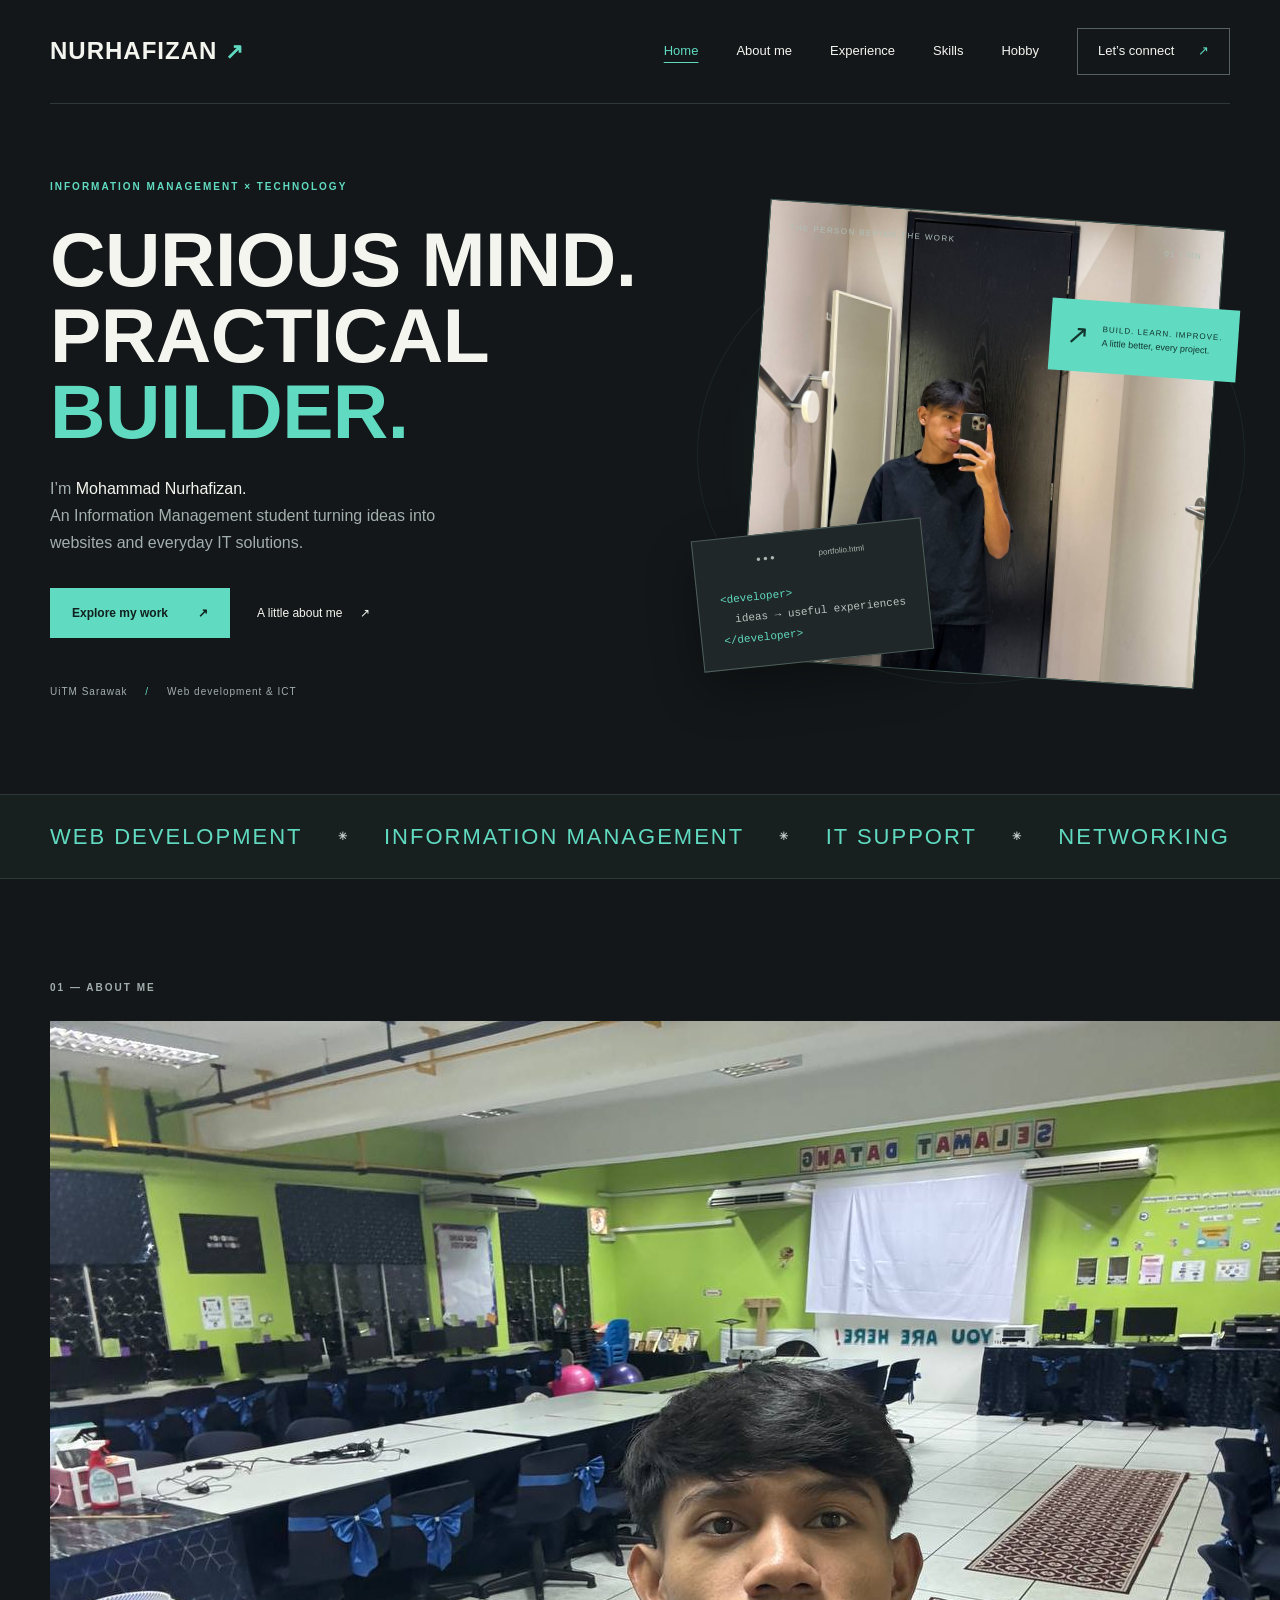
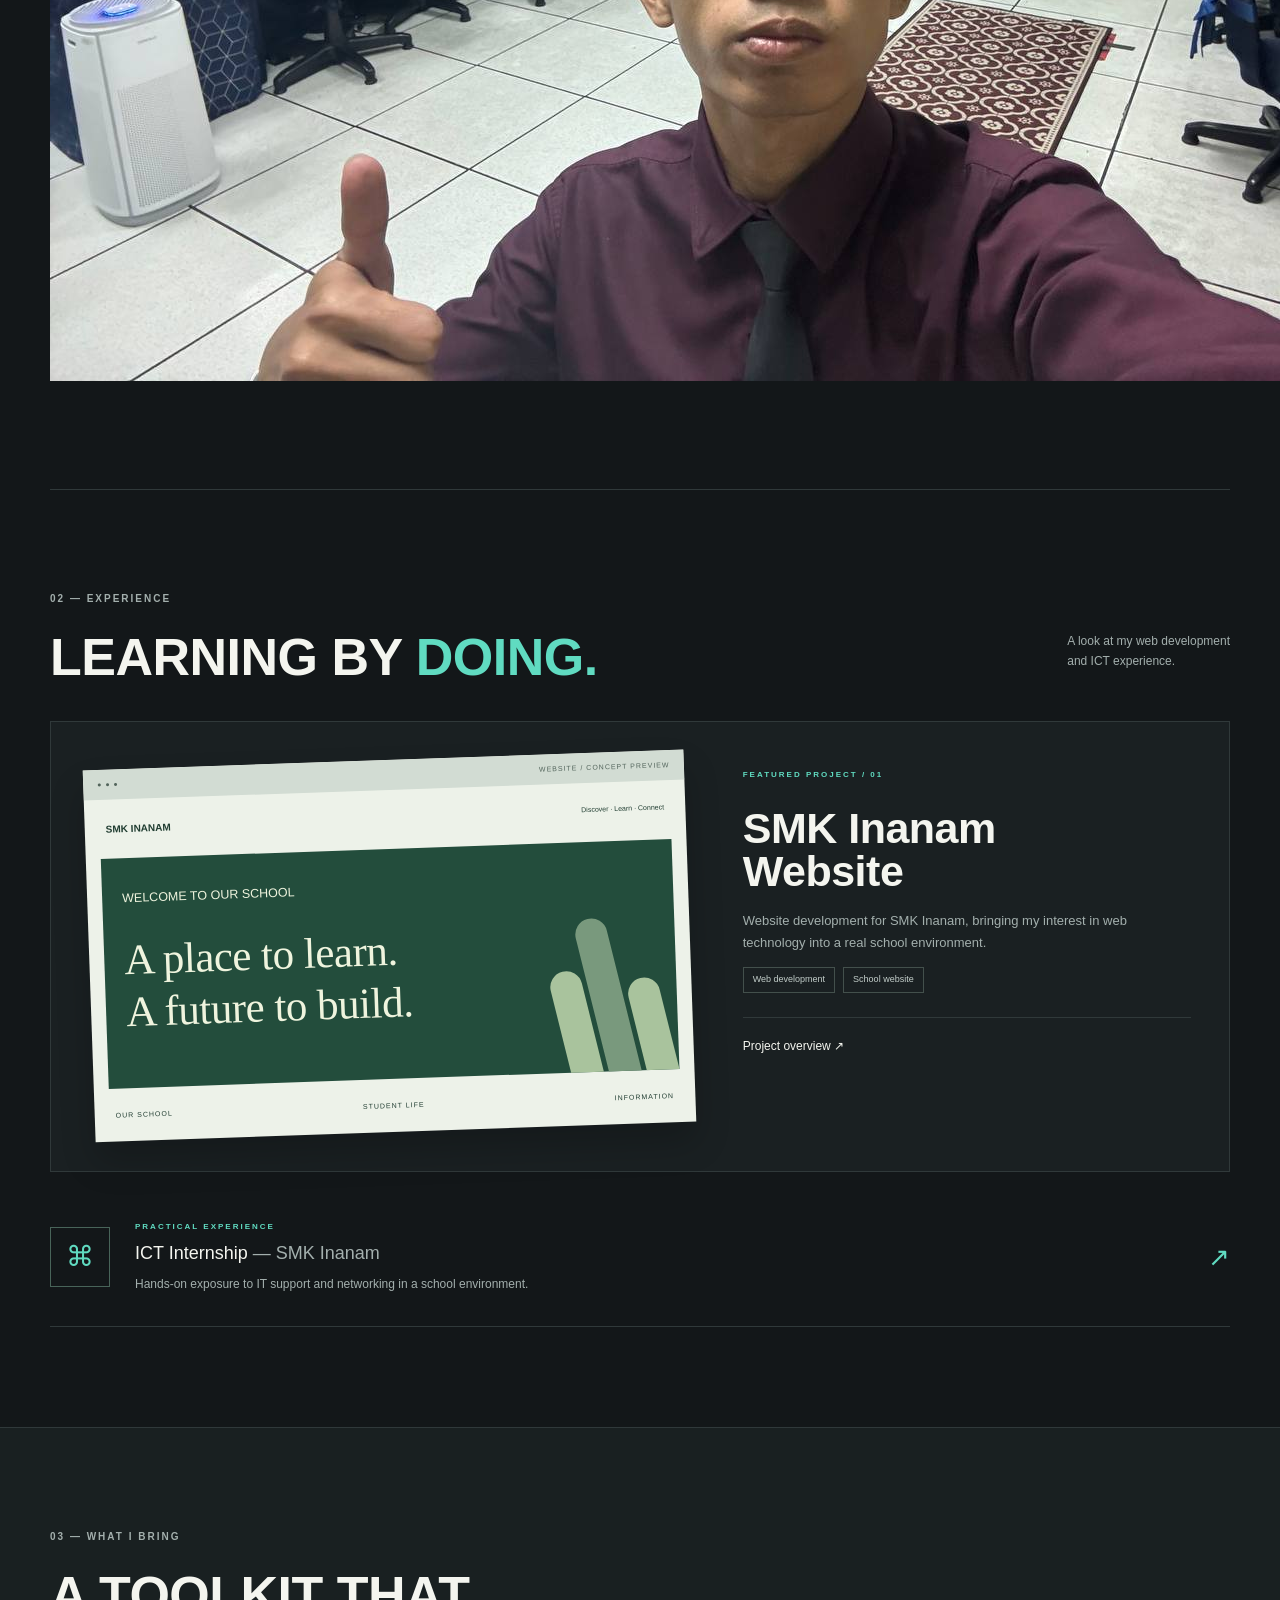
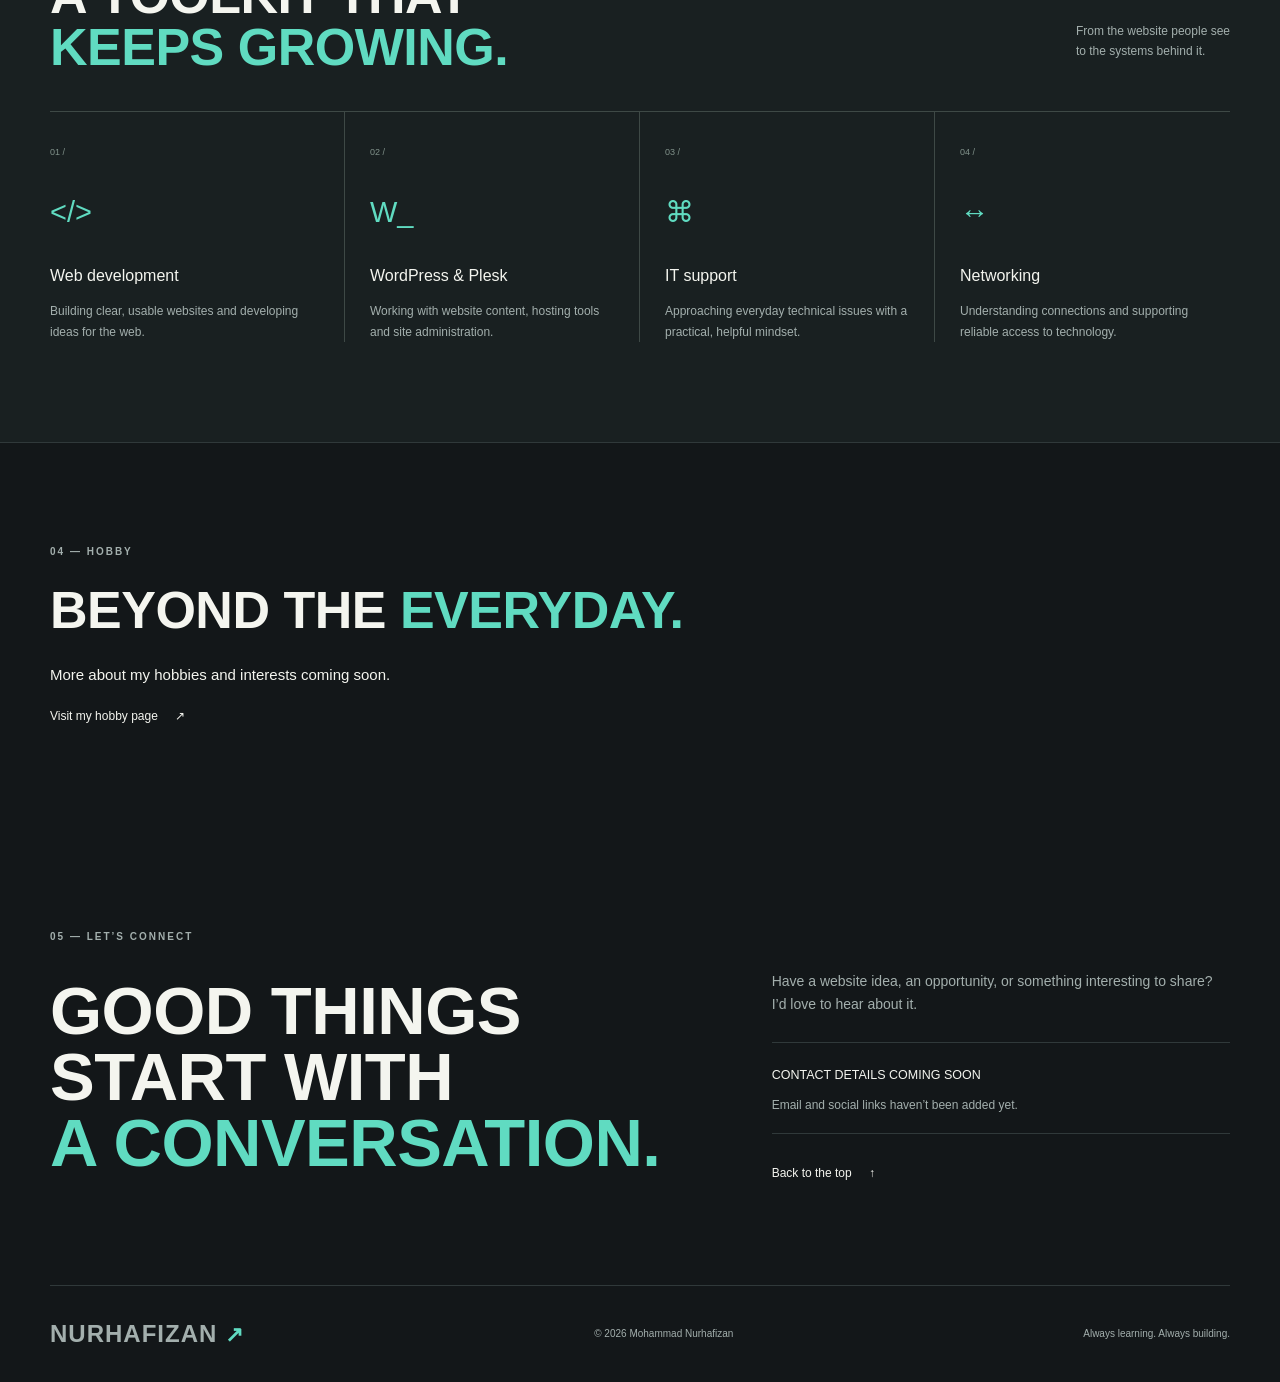
<file: index.html>
<!DOCTYPE html>
<html lang="en">
<head>
  <meta charset="UTF-8">
  <meta name="viewport" content="width=device-width, initial-scale=1">

  <meta
    name="description"
    content="Mohammad Nurhafizan — Information Management student at UiTM Sarawak, website developer and ICT intern."
  >

  <title>Mohammad Nurhafizan | Portfolio</title>

  <!-- Website styling -->
  <link rel="stylesheet" href="style.css">
</head>

<body>

  <!-- Skip link -->
  <a class="skip" href="#main">Skip to content</a>

  <!-- Header -->
  <header class="header wrap">

    <a class="logo" href="index.html" aria-label="Nurhafizan home">
      NURHAFIZAN<span>↗</span>
    </a>

    <!-- Navigation -->
    <nav aria-label="Main navigation">
      <a href="index.html" aria-current="page">Home</a>
      <a href="about.html">About me</a>
      <a href="experience.html">Experience</a>
      <a href="skills.html">Skills</a>
      <a href="hobby.html">Hobby</a>

      <a class="nav-contact" href="contact.html">
        Let’s connect <span>↗</span>
      </a>
    </nav>

  </header>

  <!-- Main content -->
  <main id="main">

    <!-- Hero section -->
    <section id="home" class="hero wrap">

      <!-- Introduction -->
      <div class="hero-copy">

        <p class="eyebrow">
          INFORMATION MANAGEMENT × TECHNOLOGY
        </p>

        <h1>
          CURIOUS MIND.<br>
          PRACTICAL<br>
          <span>BUILDER.</span>
        </h1>

        <p class="intro">
          I’m <strong>Mohammad Nurhafizan.</strong><br>
          An Information Management student turning ideas
          into websites and everyday IT solutions.
        </p>

        <div class="actions">

          <a class="button" href="experience.html">
            Explore my work <span>↗</span>
          </a>

          <a class="text-link" href="about.html">
            A little about me <span>↗</span>
          </a>

        </div>

        <p class="hero-foot">
          UiTM Sarawak <span>/</span> Web development & ICT
        </p>

      </div>

      <!-- Portrait and overlapping cards -->
      <div class="hero-art">

        <div class="orbit" aria-hidden="true"></div>

        <!-- Main portrait -->
        <div class="portrait">

          <img
            class="portrait-photo"
            src="myprofile.jpg"
            alt="Mohammad Nurhafizan"
          >

          <div class="portrait-top">
            <span>THE PERSON BEHIND THE WORK</span>
            <span>01 / MN</span>
          </div>

          <div class="portrait-bottom">
            <span aria-hidden="true">↗</span>
          </div>

        </div>

        <!-- Code card -->
        <div class="code-card">

          <div class="code-top">
            <span class="code-dots" aria-hidden="true">● ● ●</span>
            <span>portfolio.html</span>
          </div>

          <p>
            <b>&lt;developer&gt;</b><br>
            &nbsp; ideas → useful experiences<br>
            <b>&lt;/developer&gt;</b>
          </p>

        </div>

        <!-- Teal accent card -->
        <div class="floating-label">

          <span class="floating-arrow" aria-hidden="true">↗</span>

          <div>
            BUILD. LEARN. IMPROVE.
            <small>A little better, every project.</small>
          </div>

        </div>

      </div>

    </section>

    <!-- Skills strip -->
    <div class="ticker">

      <div class="wrap">
        <span>WEB DEVELOPMENT</span>
        <b aria-hidden="true">✳</b>

        <span>INFORMATION MANAGEMENT</span>
        <b aria-hidden="true">✳</b>

        <span>IT SUPPORT</span>
        <b aria-hidden="true">✳</b>

        <span>NETWORKING</span>
      </div>

    </div>

    <!-- About me section -->
    <section id="about" class="about wrap section">

      <!-- Second portrait -->
      <div class="about-photo-column">

        <p class="section-marker">01 — ABOUT ME</p>

        <img
          class="about-photo"
          src="myprofile2.jpg"
          alt="Portrait of Mohammad Nurhafizan"
          loading="lazy"
        >

      </div>

      <!-- About content -->
      <div class="about-content">

        <h2>
          INFORMATION MEETS<br>
          <span>HANDS-ON EXPERIENCE.</span>
        </h2>

        <p>
          I’m Mohammad Nurhafizan, a Diploma in Information
          Management student at UiTM Sarawak. My interests
          sit where information, technology and people meet.
        </p>

        <p>
          Through developing the SMK Inanam website and an ICT
          internship at the school, I’ve explored both sides
          of technology: building for the web and supporting
          the systems people use every day.
        </p>

        <!-- Education details -->
        <div class="about-meta">

          <div>
            <small>STUDYING</small>
            <strong>Diploma in Information Management</strong>
          </div>

          <div>
            <small>INSTITUTION</small>
            <strong>UiTM Sarawak</strong>
          </div>

        </div>

      </div>

    </section>

    <!-- Experience section -->
    <section id="experience" class="wrap section">

      <div class="section-heading">

        <div>
          <p class="section-marker">02 — EXPERIENCE</p>

          <h2>
            LEARNING BY <span>DOING.</span>
          </h2>
        </div>

        <p>
          A look at my web development<br>
          and ICT experience.
        </p>

      </div>

      <!-- Website project -->
      <article class="project">

        <!-- Illustrative school website -->
        <div
          class="site-mock"
          aria-label="Illustrative school website concept, not a screenshot of the live website"
        >

          <div class="browser-bar">
            <span aria-hidden="true">● ● ●</span>
            <span>WEBSITE / CONCEPT PREVIEW</span>
          </div>

          <div class="school-nav">
            <strong>SMK INANAM</strong>
            <span>Discover · Learn · Connect</span>
          </div>

          <div class="school-body">

            <small>WELCOME TO OUR SCHOOL</small>

            <h3>
              A place to learn.<br>
              A future to build.
            </h3>

            <div class="school-shapes" aria-hidden="true">
              <i></i>
              <i></i>
              <i></i>
            </div>

          </div>

          <div class="school-footer">
            <span>OUR SCHOOL</span>
            <span>STUDENT LIFE</span>
            <span>INFORMATION</span>
          </div>

        </div>

        <!-- Project description -->
        <div class="project-copy">

          <p class="eyebrow">FEATURED PROJECT / 01</p>

          <h3>
            SMK Inanam<br>
            Website
          </h3>

          <p>
            Website development for SMK Inanam, bringing my
            interest in web technology into a real school
            environment.
          </p>

          <div class="tags">
            <span>Web development</span>
            <span>School website</span>
          </div>

          <details>

            <summary>Project overview ↗</summary>

            <p>
              Role: website developer. The illustration is
              a visual placeholder. Actual screenshots and
              a live website link can be added when available.
            </p>

          </details>

        </div>

      </article>

      <!-- Internship -->
      <article class="experience">

        <div class="exp-icon" aria-hidden="true">⌘</div>

        <div>

          <p class="eyebrow">PRACTICAL EXPERIENCE</p>

          <h3>
            ICT Internship <span>— SMK Inanam</span>
          </h3>

          <p>
            Hands-on exposure to IT support and networking
            in a school environment.
          </p>

        </div>

        <a href="experience.html" aria-label="Read about my experience">
          ↗
        </a>

      </article>

    </section>

    <!-- Skills section -->
    <section id="skills" class="skills section">

      <div class="wrap">

        <div class="section-heading">

          <div>
            <p class="section-marker">03 — WHAT I BRING</p>

            <h2>
              A TOOLKIT THAT<br>
              <span>KEEPS GROWING.</span>
            </h2>
          </div>

          <p>
            From the website people see<br>
            to the systems behind it.
          </p>

        </div>

        <div class="skill-grid">

          <article class="skill-card">
            <span class="skill-number">01 /</span>
            <span class="skill-icon" aria-hidden="true">&lt;/&gt;</span>

            <h3>Web development</h3>

            <p>
              Building clear, usable websites and developing
              ideas for the web.
            </p>
          </article>

          <article class="skill-card">
            <span class="skill-number">02 /</span>
            <span class="skill-icon" aria-hidden="true">W_</span>

            <h3>WordPress & Plesk</h3>

            <p>
              Working with website content, hosting tools
              and site administration.
            </p>
          </article>

          <article class="skill-card">
            <span class="skill-number">03 /</span>
            <span class="skill-icon" aria-hidden="true">⌘</span>

            <h3>IT support</h3>

            <p>
              Approaching everyday technical issues with
              a practical, helpful mindset.
            </p>
          </article>

          <article class="skill-card">
            <span class="skill-number">04 /</span>
            <span class="skill-icon" aria-hidden="true">↔</span>

            <h3>Networking</h3>

            <p>
              Understanding connections and supporting
              reliable access to technology.
            </p>
          </article>

        </div>

      </div>

    </section>

    <!-- Hobby section -->
    <section id="hobby" class="hobby wrap section">

      <p class="section-marker">04 — HOBBY</p>

      <h2>
        BEYOND THE <span>EVERYDAY.</span>
      </h2>

      <!-- Replace with your actual hobbies -->
      <p class="muted">
        More about my hobbies and interests coming soon.
      </p>

      <a class="text-link" href="hobby.html">
        Visit my hobby page <span>↗</span>
      </a>

    </section>

    <!-- Contact section -->
    <section id="contact" class="contact wrap section">

      <p class="section-marker">05 — LET’S CONNECT</p>

      <div class="contact-layout">

        <h2>
          GOOD THINGS<br>
          START WITH<br>
          <span>A CONVERSATION.</span>
        </h2>

        <div>

          <p class="muted">
            Have a website idea, an opportunity, or something
            interesting to share? I’d love to hear about it.
          </p>

          <!-- Replace with your contact details -->
          <div class="contact-placeholder">

            <small>CONTACT DETAILS COMING SOON</small>

            <p>
              Email and social links haven’t been added yet.
            </p>

          </div>

          <a class="text-link" href="#home">
            Back to the top <span>↑</span>
          </a>

        </div>

      </div>

    </section>

  </main>

  <!-- Footer -->
  <footer class="wrap">

    <a class="logo" href="index.html">
      NURHAFIZAN<span>↗</span>
    </a>

    <p>© 2026 Mohammad Nurhafizan</p>

    <span>Always learning. Always building.</span>

  </footer>

</body>
</html>
</file>
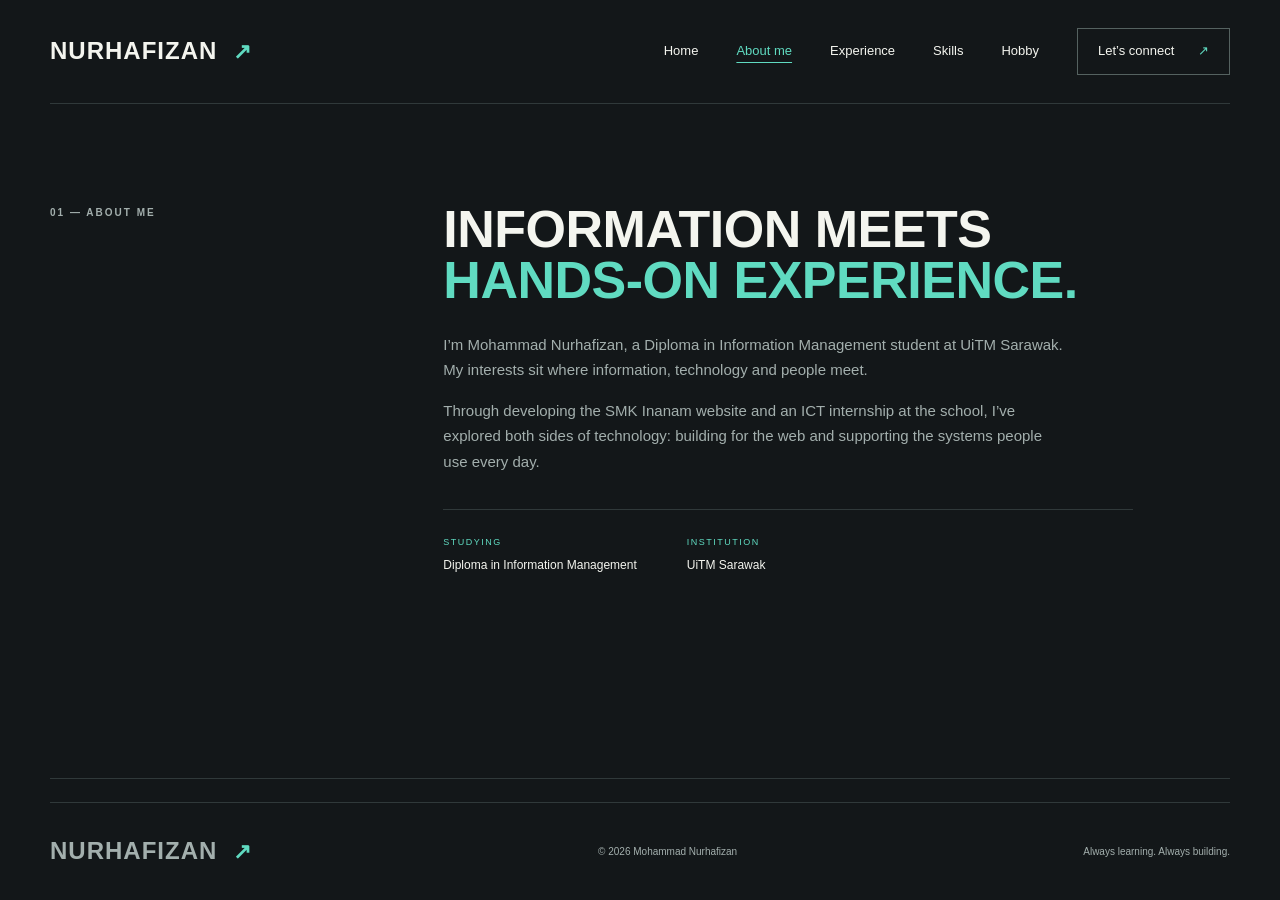
<file: about.html>
<!doctype html>
<html lang="en">
  <head>
    <meta charset="UTF-8">
    <meta name="viewport" content="width=device-width, initial-scale=1">
    <meta name="description" content="Mohammad Nurhafizan — Information Management student at UiTM Sarawak, website developer and ICT intern at SMK Inanam.">
    <meta name="theme-color" content="#131719">
    <title>
      About me | Mohammad Nurhafizan
    </title>
    <!-- Page styles are included here so the design works when opened directly. -->
    <link rel="stylesheet" href="style.css">
  </head>
  <body>
    <a class="skip" href="#main">
      Skip to content
    </a>
    <!-- Header and navigation -->
    <header class="header wrap">
      <a class="logo" href="index.html" aria-label="Nurhafizan home">
        NURHAFIZAN
        <span>
          ↗
        </span>
      </a>
      <!-- Navigation links -->
      <nav id="nav" aria-label="Main navigation">
        <a href="index.html">
          Home
        </a>
        <a href="about.html" aria-current="page">
          About me
        </a>
        <a href="experience.html">
          Experience
        </a>
        <a href="skills.html">
          Skills
        </a>
        <a href="hobby.html">
          Hobby
        </a>
        <a class="nav-contact" href="contact.html">
          Let’s connect
          <span>
            ↗
          </span>
        </a>
      </nav>
    </header>
    <!-- Main content -->
    <main id="main" class="inner-page">
      <!-- About section -->
      <section id="about" class="about wrap section">
        <div class="section-marker">
          01 — ABOUT ME
        </div>
        <div>
          <h1 class="page-title">
            INFORMATION MEETS
            <br>
            <span>
              HANDS-ON EXPERIENCE.
            </span>
          </h1>
          <p>
            I’m Mohammad Nurhafizan, a Diploma in Information Management student at UiTM Sarawak. My interests sit where information, technology and people meet.
          </p>
          <p>
            Through developing the SMK Inanam website and an ICT internship at the school, I’ve explored both sides of technology: building for the web and supporting the systems people use every day.
          </p>
          <!-- Education details -->
          <div class="about-meta">
            <div>
              <small>
                STUDYING
              </small>
              <strong>
                Diploma in Information Management
              </strong>
            </div>
            <div>
              <small>
                INSTITUTION
              </small>
              <strong>
                UiTM Sarawak
              </strong>
            </div>
          </div>
        </div>
      </section>
    </main>
    <!-- Footer -->
    <footer class="wrap">
      <a class="logo" href="index.html">
        NURHAFIZAN
        <span>
          ↗
        </span>
      </a>
      <p>
        ©
        <span id="year">
          2026
        </span>
        Mohammad Nurhafizan
      </p>
      <span>
        Always learning. Always building.
      </span>
    </footer>
    <!-- JavaScript -->
  </body>
</html>
</file>
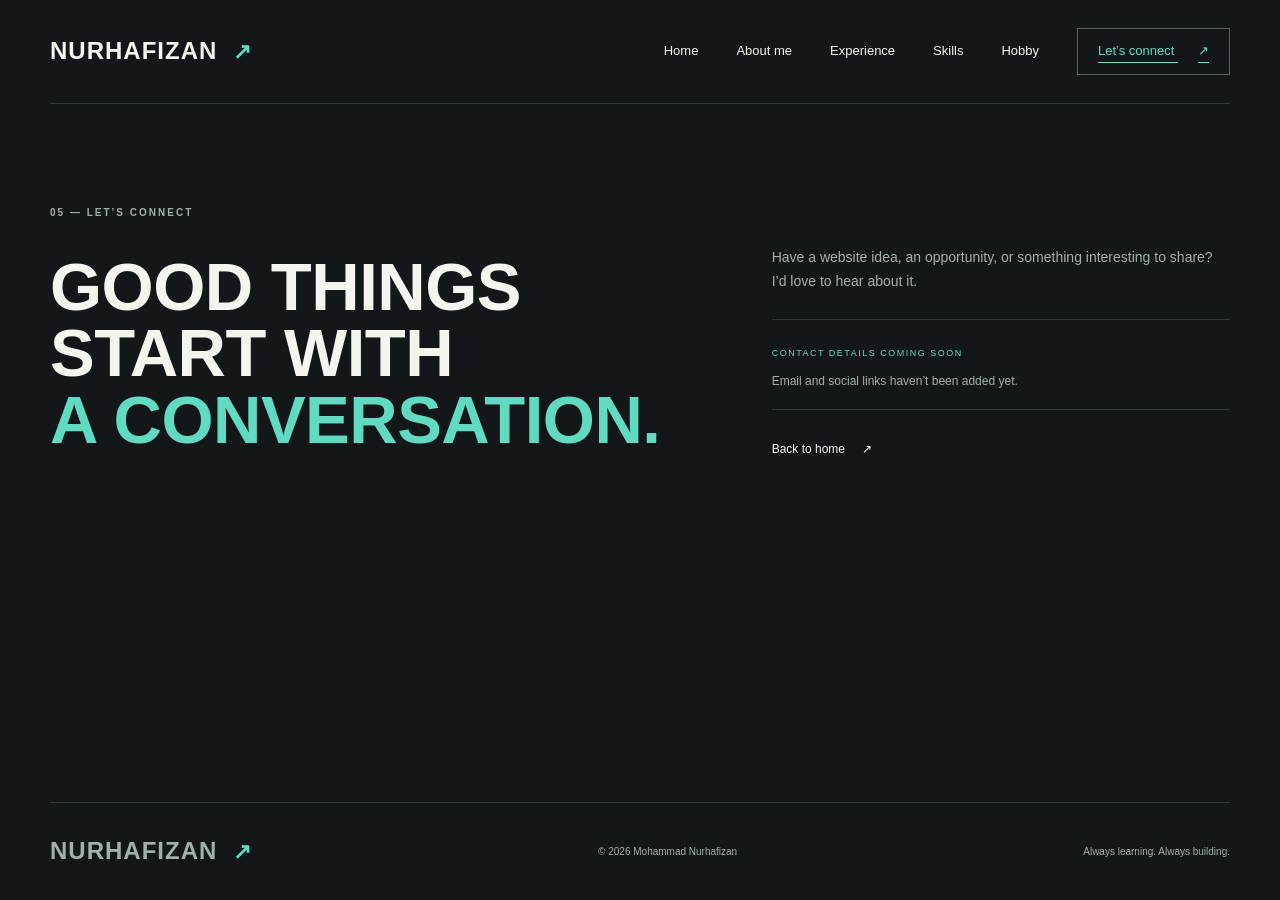
<file: contact.html>
<!doctype html>
<html lang="en">
  <head>
    <meta charset="UTF-8">
    <meta name="viewport" content="width=device-width, initial-scale=1">
    <meta name="description" content="Mohammad Nurhafizan — Information Management student at UiTM Sarawak, website developer and ICT intern at SMK Inanam.">
    <meta name="theme-color" content="#131719">
    <title>
      Let’s connect | Mohammad Nurhafizan
    </title>
    <!-- Page styles are included here so the design works when opened directly. -->
    <link rel="stylesheet" href="style.css">
  </head>
  <body>
    <a class="skip" href="#main">
      Skip to content
    </a>
    <!-- Header and navigation -->
    <header class="header wrap">
      <a class="logo" href="index.html" aria-label="Nurhafizan home">
        NURHAFIZAN
        <span>
          ↗
        </span>
      </a>
      <!-- Navigation links -->
      <nav id="nav" aria-label="Main navigation">
        <a href="index.html">
          Home
        </a>
        <a href="about.html">
          About me
        </a>
        <a href="experience.html">
          Experience
        </a>
        <a href="skills.html">
          Skills
        </a>
        <a href="hobby.html">
          Hobby
        </a>
        <a class="nav-contact" href="contact.html" aria-current="page">
          Let’s connect
          <span>
            ↗
          </span>
        </a>
      </nav>
    </header>
    <!-- Main content -->
    <main id="main" class="inner-page">
      <!-- Contact section -->
      <section id="contact" class="contact wrap section">
        <p class="section-marker">
          05 — LET’S CONNECT
        </p>
        <div class="contact-layout">
          <h1 class="page-title">
            GOOD THINGS
            <br>
            START WITH
            <br>
            <span>
              A CONVERSATION.
            </span>
          </h1>
          <div>
            <p>
              Have a website idea, an opportunity, or something interesting to share? I’d love to hear about it.
            </p>
            <div class="contact-placeholder">
              <span>
                CONTACT DETAILS COMING SOON
              </span>
              <p>
                Email and social links haven’t been added yet.
              </p>
            </div>
            <a class="text-link" href="index.html">
              Back to home
              <span>
                ↗
              </span>
            </a>
          </div>
        </div>
      </section>
    </main>
    <!-- Footer -->
    <footer class="wrap">
      <a class="logo" href="index.html">
        NURHAFIZAN
        <span>
          ↗
        </span>
      </a>
      <p>
        ©
        <span id="year">
          2026
        </span>
        Mohammad Nurhafizan
      </p>
      <span>
        Always learning. Always building.
      </span>
    </footer>
    <!-- JavaScript -->
  </body>
</html>
</file>
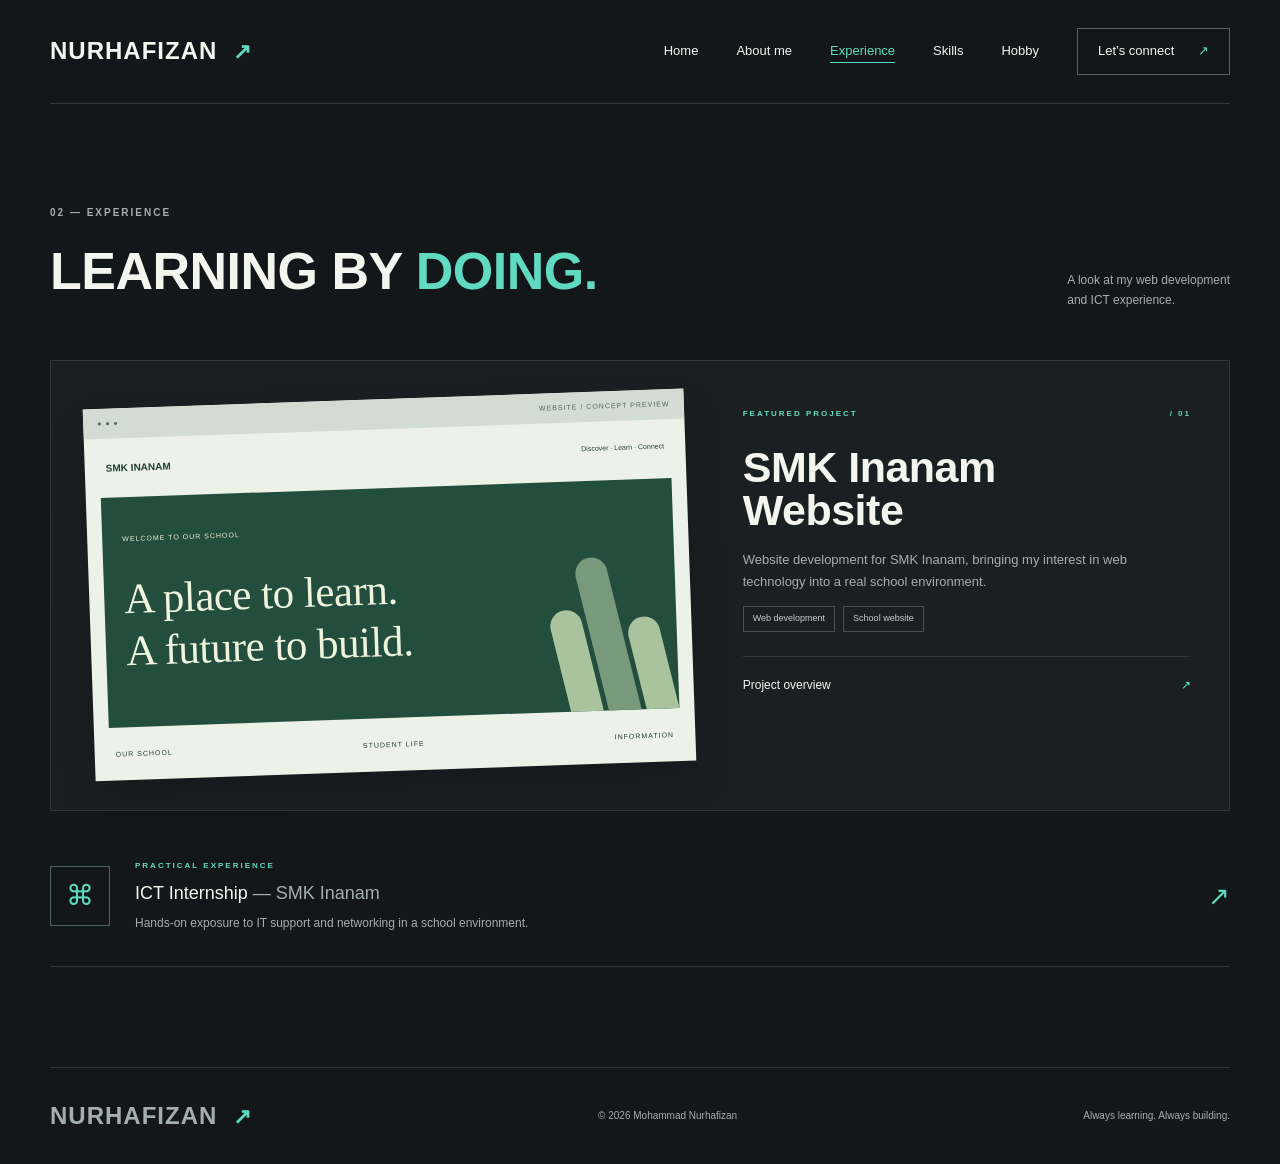
<file: experience.html>
<!doctype html>
<html lang="en">
  <head>
    <meta charset="UTF-8">
    <meta name="viewport" content="width=device-width, initial-scale=1">
    <meta name="description" content="Mohammad Nurhafizan — Information Management student at UiTM Sarawak, website developer and ICT intern at SMK Inanam.">
    <meta name="theme-color" content="#131719">
    <title>
      Experience | Mohammad Nurhafizan
    </title>
    <!-- Page styles are included here so the design works when opened directly. -->
    <link rel="stylesheet" href="style.css">
  </head>
  <body>
    <a class="skip" href="#main">
      Skip to content
    </a>
    <!-- Header and navigation -->
    <header class="header wrap">
      <a class="logo" href="index.html" aria-label="Nurhafizan home">
        NURHAFIZAN
        <span>
          ↗
        </span>
      </a>
      <!-- Navigation links -->
      <nav id="nav" aria-label="Main navigation">
        <a href="index.html">
          Home
        </a>
        <a href="about.html">
          About me
        </a>
        <a href="experience.html" aria-current="page">
          Experience
        </a>
        <a href="skills.html">
          Skills
        </a>
        <a href="hobby.html">
          Hobby
        </a>
        <a class="nav-contact" href="contact.html">
          Let’s connect
          <span>
            ↗
          </span>
        </a>
      </nav>
    </header>
    <!-- Main content -->
    <main id="main" class="inner-page">
      <!-- Experience section -->
      <section id="experience" class="work wrap section">
        <div class="section-heading">
          <div>
            <p class="section-marker">
              02 — EXPERIENCE
            </p>
            <h1 class="page-title">
              LEARNING BY
              <span>
                DOING.
              </span>
            </h1>
          </div>
          <p>
            A look at my web development
            <br>
            and ICT experience.
          </p>
        </div>
        <article class="project">
          <div class="site-mock" aria-label="Illustrative school website concept, not a screenshot of the live website">
            <div class="browser-bar">
              <span>
                ● ● ●
              </span>
              <span>
                WEBSITE / CONCEPT PREVIEW
              </span>
            </div>
            <div class="school-nav">
              <b>
                SMK INANAM
              </b>
              <span>
                Discover · Learn · Connect
              </span>
            </div>
            <div class="school-body">
              <span>
                WELCOME TO OUR SCHOOL
              </span>
              <h3>
                A place to learn.
                <br>
                A future to build.
              </h3>
              <div class="school-shapes">
                <i>
                </i>
                <i>
                </i>
                <i>
                </i>
              </div>
            </div>
            <div class="school-footer">
              OUR SCHOOL
              <span>
                STUDENT LIFE
              </span>
              <span>
                INFORMATION
              </span>
            </div>
          </div>
          <div class="project-copy">
            <p class="eyebrow">
              FEATURED PROJECT
              <span>
                / 01
              </span>
            </p>
            <h3>
              SMK Inanam
              <br>
              Website
            </h3>
            <p>
              Website development for SMK Inanam, bringing my interest in web technology into a real school environment.
            </p>
            <div class="tags">
              <span>
                Web development
              </span>
              <span>
                School website
              </span>
            </div>
            <!-- Expandable project overview -->

            <!-- Project overview -->
            <details>
              <summary>
                Project overview
                <span>
                  ↗
                </span>
              </summary>
              <p>
                Role: website developer. This illustration is a visual placeholder; a live link, actual screenshots and a detailed project story can be added when available.
              </p>
            </details>
          </div>
        </article>
        <article class="experience">
          <div class="exp-icon">
            ⌘
          </div>
          <div>
            <p class="eyebrow">
              PRACTICAL EXPERIENCE
            </p>
            <h3>
              ICT Internship
              <span>
                — SMK Inanam
              </span>
            </h3>
            <p>
              Hands-on exposure to IT support and networking in a school environment.
            </p>
          </div>
          <a href="skills.html" aria-label="Explore skills from ICT experience">
            ↗
          </a>
        </article>
      </section>
    </main>
    <!-- Footer -->
    <footer class="wrap">
      <a class="logo" href="index.html">
        NURHAFIZAN
        <span>
          ↗
        </span>
      </a>
      <p>
        ©
        <span id="year">
          2026
        </span>
        Mohammad Nurhafizan
      </p>
      <span>
        Always learning. Always building.
      </span>
    </footer>
    <!-- JavaScript -->
  </body>
</html>
</file>
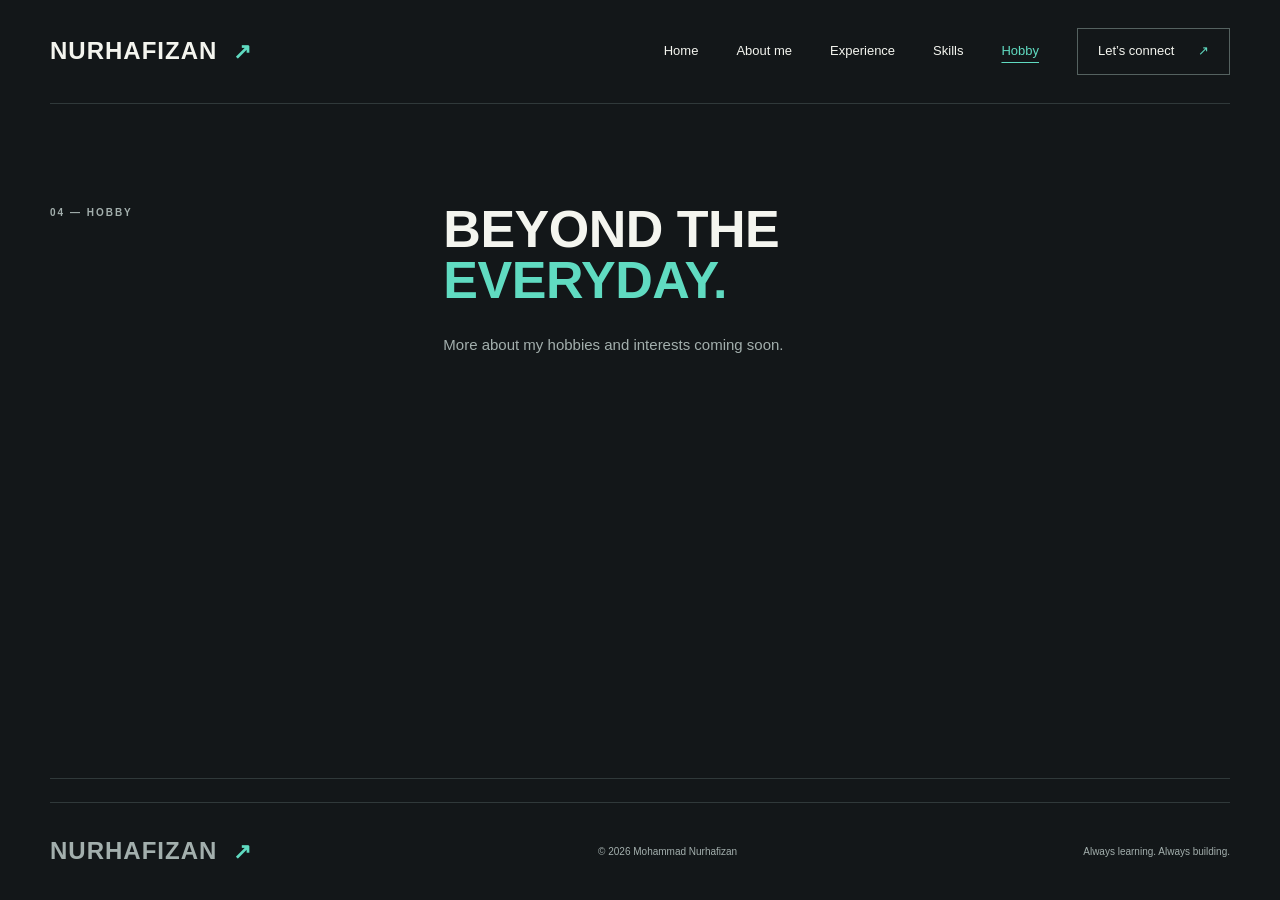
<file: hobby.html>
<!doctype html>
<html lang="en">
  <head>
    <meta charset="UTF-8">
    <meta name="viewport" content="width=device-width, initial-scale=1">
    <meta name="description" content="Mohammad Nurhafizan — Information Management student at UiTM Sarawak, website developer and ICT intern at SMK Inanam.">
    <meta name="theme-color" content="#131719">
    <title>
      Hobby | Mohammad Nurhafizan
    </title>
    <!-- Page styles are included here so the design works when opened directly. -->
    <link rel="stylesheet" href="style.css">
  </head>
  <body>
    <a class="skip" href="#main">
      Skip to content
    </a>
    <!-- Header and navigation -->
    <header class="header wrap">
      <a class="logo" href="index.html" aria-label="Nurhafizan home">
        NURHAFIZAN
        <span>
          ↗
        </span>
      </a>
      <!-- Navigation links -->
      <nav id="nav" aria-label="Main navigation">
        <a href="index.html">
          Home
        </a>
        <a href="about.html">
          About me
        </a>
        <a href="experience.html">
          Experience
        </a>
        <a href="skills.html">
          Skills
        </a>
        <a href="hobby.html" aria-current="page">
          Hobby
        </a>
        <a class="nav-contact" href="contact.html">
          Let’s connect
          <span>
            ↗
          </span>
        </a>
      </nav>
    </header>
    <!-- Main content -->
    <main id="main" class="inner-page">
      <!-- Hobby section -->
      <section id="hobby" class="about wrap section">
        <div class="section-marker">
          04 — HOBBY
        </div>
        <div>
          <h1 class="page-title">
            BEYOND THE
            <br>
            <span>
              EVERYDAY.
            </span>
          </h1>
          <p>
            More about my hobbies and interests coming soon.
          </p>
        </div>
      </section>
    </main>
    <!-- Footer -->
    <footer class="wrap">
      <a class="logo" href="index.html">
        NURHAFIZAN
        <span>
          ↗
        </span>
      </a>
      <p>
        ©
        <span id="year">
          2026
        </span>
        Mohammad Nurhafizan
      </p>
      <span>
        Always learning. Always building.
      </span>
    </footer>
    <!-- JavaScript -->
  </body>
</html>
</file>
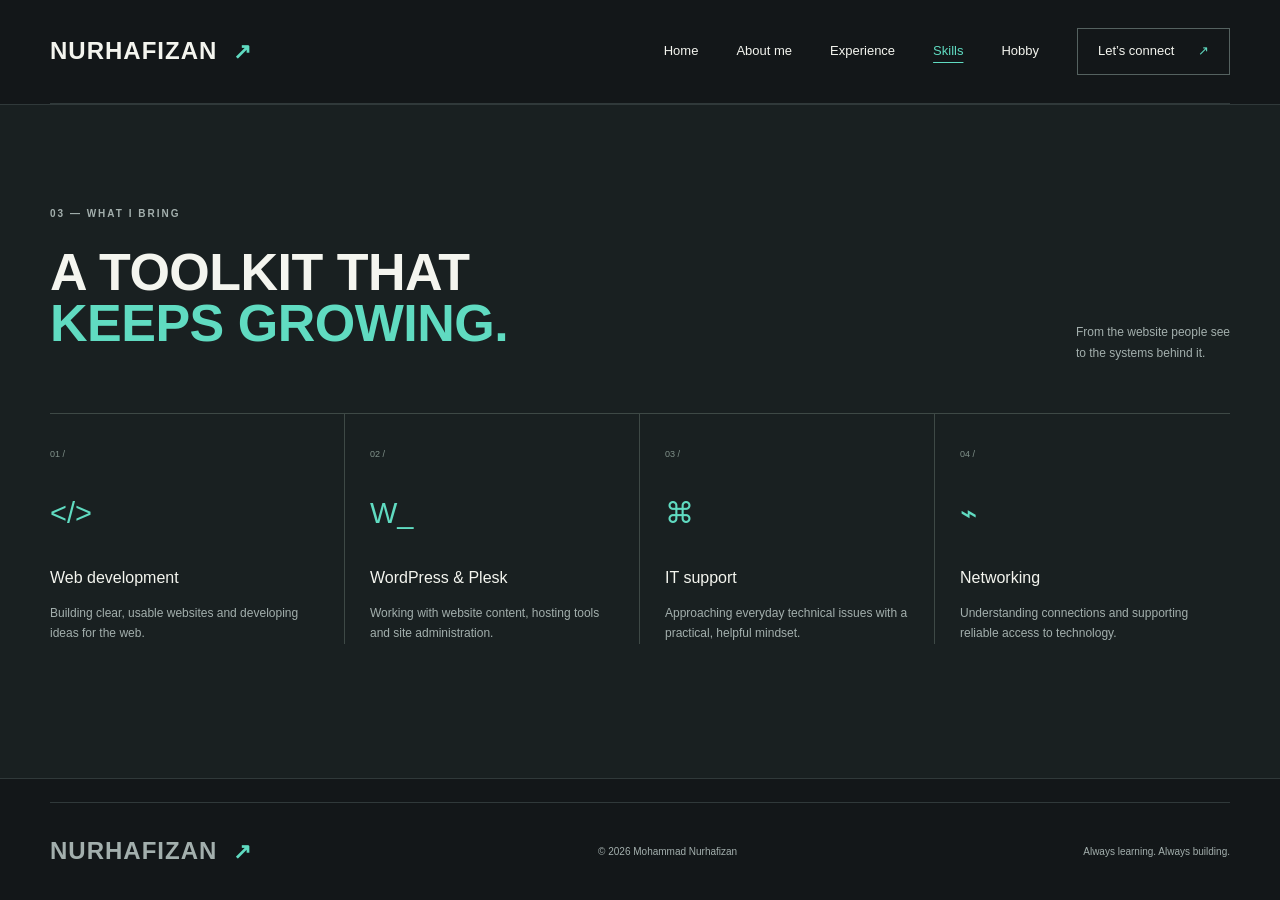
<file: skills.html>
<!doctype html>
<html lang="en">
  <head>
    <meta charset="UTF-8">
    <meta name="viewport" content="width=device-width, initial-scale=1">
    <meta name="description" content="Mohammad Nurhafizan — Information Management student at UiTM Sarawak, website developer and ICT intern at SMK Inanam.">
    <meta name="theme-color" content="#131719">
    <title>
      Skills | Mohammad Nurhafizan
    </title>
    <!-- Page styles are included here so the design works when opened directly. -->
    <link rel="stylesheet" href="style.css">
  </head>
  <body>
    <a class="skip" href="#main">
      Skip to content
    </a>

    <!-- Header and navigation -->
    <header class="header wrap">
      <a class="logo" href="index.html" aria-label="Nurhafizan home">
        NURHAFIZAN
        <span>
          ↗
        </span>
      </a>

      <!-- Navigation links -->
      <nav id="nav" aria-label="Main navigation">
        <a href="index.html">
          Home
        </a>
        <a href="about.html">
          About me
        </a>
        <a href="experience.html">
          Experience
        </a>
        <a href="skills.html" aria-current="page">
          Skills
        </a>
        <a href="hobby.html">
          Hobby
        </a>
        <a class="nav-contact" href="contact.html">
          Let’s connect
          <span>
            ↗
          </span>
        </a>
      </nav>
    </header>

    <!-- Main content -->
    <main id="main" class="inner-page">

      <!-- Skills section -->
      <section id="skills" class="skills section">
        <div class="wrap">
          <div class="section-heading">
            <div>
              <p class="section-marker">
                03 — WHAT I BRING
              </p>
              <h1 class="page-title">
                A TOOLKIT THAT
                <br>
                <span>
                  KEEPS GROWING.
                </span>
              </h1>
            </div>
            <p>
              From the website people see
              <br>
              to the systems behind it.
            </p>
          </div>
          <div class="skill-grid">
            <article>
              <span class="skill-number">
                01 /
              </span>
              <span class="skill-icon">
                &lt;/&gt;
              </span>
              <h3>
                Web development
              </h3>
              <p>
                Building clear, usable websites and developing ideas for the web.
              </p>
            </article>
            <article>
              <span class="skill-number">
                02 /
              </span>
              <span class="skill-icon">
                W_
              </span>
              <h3>
                WordPress & Plesk
              </h3>
              <p>
                Working with website content, hosting tools and site administration.
              </p>
            </article>
            <article>
              <span class="skill-number">
                03 /
              </span>
              <span class="skill-icon">
                ⌘
              </span>
              <h3>
                IT support
              </h3>
              <p>
                Approaching everyday technical issues with a practical, helpful mindset.
              </p>
            </article>
            <article>
              <span class="skill-number">
                04 /
              </span>
              <span class="skill-icon">
                ⌁
              </span>
              <h3>
                Networking
              </h3>
              <p>
                Understanding connections and supporting reliable access to technology.
              </p>
            </article>
          </div>
        </div>
      </section>
    </main>

    <!-- Footer -->
    <footer class="wrap">
      <a class="logo" href="index.html">
        NURHAFIZAN
        <span>
          ↗
        </span>
      </a>
      <p>
        ©
        <span id="year">
          2026
        </span>
        Mohammad Nurhafizan
      </p>
      <span>
        Always learning. Always building.
      </span>
    </footer>

    <!-- JavaScript -->
  </body>
</html>
</file>
<file: style.css>
/* Portfolio styles: theme, layout, components and responsive rules. */


:root {
  --bg:#131719;
  --panel:#1c2325;
  --ink:#f4f5ef;
  --muted:#a3afad;
  --teal:#60dbc1;
  --line:#30393a
}

* {
  box-sizing:border-box
}

html {
  scroll-behavior:smooth;
  scroll-padding-top:30px
}

body {
  margin:0;
  background:var(--bg);
  color:var(--ink);
  font-family:'DM Sans',Arial,sans-serif;
  font-size:15px;
  line-height:1.7
}

a {
  color:inherit;
  text-decoration:none
}

button {
  font:inherit
}

.wrap {
  width:min(1180px,calc(100% - 96px));
  margin:auto
}

.header {
  height:104px;
  display:flex;
  align-items:center;
  justify-content:space-between;
  border-bottom:1px solid var(--line)
}

.logo {
  font-size:29px;
  letter-spacing:-3px;
  font-weight:700
}

.logo span {
  color:var(--teal);
  font-size:23px;
  margin-left:6px
}

nav {
  display:flex;
  gap:38px;
  align-items:center;
  font-size:13px
}

nav a:hover,.text-link:hover {
  color:var(--teal)
}

.nav-contact {
  border:1px solid #556260;
  padding:11px 20px
}

.nav-contact span {
  margin-left:20px;
  color:var(--teal)
}

.menu {
  display:none
}

.hero {
  display:grid;
  grid-template-columns:1.15fr 1fr;
  align-items:center;
  gap:35px;
  min-height:690px;
  padding-top:60px;
  padding-bottom:70px
}

.eyebrow,.section-marker {
  font-size:10px;
  letter-spacing:2px;
  font-weight:600
}

.eyebrow {
  color:var(--teal)
}

.dot {
  display:inline-block;
  width:6px;
  height:6px;
  background:var(--teal);
  border-radius:50%;
  margin-right:9px
}

h1,h2,h3,p {
  margin-top:0
}

h1,h2,.project h3 {
  font-family:'Barlow Condensed','Arial Narrow',Impact,sans-serif;
  font-weight:700;
  line-height:.99;
  letter-spacing:-.5px
}

h1 {
  font-size:clamp(56px,6vw,86px);
  margin:26px 0
}

h1 span,h2 span {
  color:var(--teal)
}

.intro {
  color:var(--muted);
  max-width:430px;
  font-size:16px
}

.intro strong {
  color:var(--ink);
  font-weight:500
}

.actions {
  display:flex;
  align-items:center;
  gap:27px;
  margin-top:31px
}

.button {
  background:var(--teal);
  color:#10201d;
  padding:15px 22px;
  font-size:12px;
  font-weight:700;
  display:inline-flex;
  gap:30px
}

.button:hover {
  background:#94efd9
}

.text-link {
  font-size:12px
}

.text-link span {
  margin-left:14px
}

.hero-foot {
  margin-top:45px;
  font-size:10px;
  letter-spacing:1px;
  color:var(--muted)
}

.hero-foot span {
  color:var(--teal);
  padding:0 14px
}

.hero-art {
  height:480px;
  position:relative
}

.orbit {
  position:absolute;
  inset:20px -15px 0 0;
  background:radial-gradient(ellipse,#254c4266,transparent 65%);
  border:1px solid #39534b40;
  border-radius:50%
}

.portrait {
  position:absolute;
  inset:10px 20px 10px 57px;
  background:linear-gradient(140deg,#263b39,#162322);
  transform:rotate(4deg);
  border:1px solid #49635b;
  overflow:hidden
}

.portrait svg {
  height:100%;
  width:100%;
  position:absolute;
  bottom:-16px;
  left:0
}

.portrait-top,.portrait-bottom {
  position:absolute;
  left:20px;
  right:20px;
  display:flex;
  justify-content:space-between;
  font-size:8px;
  letter-spacing:1.4px;
  z-index:1
}

.portrait-top {
  top:20px;
  color:#afc0b9
}

.portrait-bottom {
  bottom:17px
}

.portrait-bottom span:first-child {
  background:#102421bb;
  padding:4px 8px
}

.code-card {
  position:absolute;
  left:0;
  bottom:23px;
  background:#202728;
  border:1px solid #4d5e59;
  transform:rotate(-6deg);
  padding:17px 22px;
  box-shadow:0 20px 50px #0005
}

.code-card>div {
  font-size:8px;
  color:#a8b5af;
  display:flex;
  align-items:center;
  gap:4px
}

.code-card i {
  height:5px;
  width:5px;
  background:#6f8780;
  border-radius:50%
}

.code-card>div span {
  margin-left:40px
}

.code-card p {
  font:11px/1.9 monospace;
  margin:20px 0 0;
  color:#b8c5c0
}

.code-card b {
  color:var(--teal);
  font-weight:400
}

.floating-label {
  position:absolute;
  right:-8px;
  top:100px;
  background:var(--teal);
  color:#12352e;
  display:flex;
  gap:12px;
  align-items:center;
  padding:13px 16px;
  transform:rotate(4deg);
  font-size:8px;
  letter-spacing:1px
}

.floating-label>span {
  font-size:27px
}

.floating-label small {
  display:block;
  letter-spacing:0;
  font-size:9px
}

.ticker {
  border-top:1px solid var(--line);
  border-bottom:1px solid var(--line);
  background:#18201f
}

.ticker .wrap {
  display:flex;
  justify-content:space-between;
  align-items:center;
  padding:23px 0;
  font-size:11px;
  letter-spacing:2px;
  color:#c1ccc8
}

.ticker span {
  color:var(--teal);
  font-size:22px
}

.section {
  padding-top:100px;
  padding-bottom:100px
}

.section-marker {
  color:var(--muted);
  margin-bottom:25px
}

h2 {
  font-size:52px;
  margin-bottom:25px
}

.about {
  display:grid;
  grid-template-columns:1fr 2fr;
  border-bottom:1px solid var(--line)
}

.about>div:last-child {
  max-width:690px
}

.about p:not(.section-marker) {
  color:var(--muted);
  max-width:620px
}

.about-meta {
  display:flex;
  gap:50px;
  margin-top:35px;
  padding-top:25px;
  border-top:1px solid var(--line)
}

.about-meta small {
  display:block;
  color:var(--teal);
  font-size:9px;
  letter-spacing:1.5px
}

.about-meta strong {
  font-weight:400;
  font-size:12px
}

.section-heading {
  display:flex;
  justify-content:space-between;
  align-items:end;
  margin-bottom:38px
}

.section-heading h2 {
  margin-bottom:0
}

.section-heading>p {
  color:var(--muted);
  font-size:12px
}

.project {
  display:grid;
  grid-template-columns:1.35fr 1fr;
  border:1px solid var(--line);
  background:#1a2022
}

.site-mock {
  margin:38px;
  background:#edf2e9;
  color:#203d31;
  overflow:hidden;
  transform:rotate(-2deg);
  box-shadow:0 20px 35px #0003;
  min-height:320px
}

.browser-bar {
  display:flex;
  justify-content:space-between;
  background:#d2dcd3;
  padding:9px 14px;
  font-size:7px;
  color:#52645b;
  letter-spacing:1px
}

.school-nav {
  display:flex;
  justify-content:space-between;
  padding:21px;
  font-size:10px
}

.school-nav span {
  font-size:7px
}

.school-body {
  background:#234d3c;
  color:#eff4de;
  margin:0 15px;
  padding:26px 20px 32px;
  position:relative;
  overflow:hidden
}

.school-body>span {
  font-size:7px;
  letter-spacing:1px
}

.school-body h3 {
  font-family:Georgia,serif;
  font-size:29px;
  line-height:1.2;
  font-weight:400;
  margin:12px 0
}

.school-shapes {
  position:absolute;
  right:15px;
  bottom:-25px;
  display:flex;
  align-items:end;
  gap:5px;
  transform:rotate(-12deg)
}

.school-shapes i {
  display:block;
  width:32px;
  height:135px;
  background:#a9c39d;
  border-radius:60px 60px 0 0
}

.school-shapes i:nth-child(2) {
  height:180px;
  background:#79997d
}

.school-shapes i:nth-child(3) {
  height:110px
}

.school-footer {
  display:flex;
  justify-content:space-between;
  font-size:7px;
  letter-spacing:1px;
  padding:21px
}

.project-copy {
  padding:46px 38px 30px 15px
}

.project-copy .eyebrow {
  display:flex;
  justify-content:space-between;
  font-size:8px
}

.project h3 {
  font-size:43px;
  margin:25px 0 18px
}

.project-copy>p:not(.eyebrow) {
  font-size:13px;
  color:var(--muted)
}

.tags {
  display:flex;
  gap:8px;
  flex-wrap:wrap
}

.tags span {
  font-size:9px;
  border:1px solid #43504c;
  padding:4px 9px;
  color:#c3ceca
}

details {
  margin-top:24px;
  border-top:1px solid var(--line);
  padding-top:18px;
  font-size:12px
}

summary {
  cursor:pointer;
  display:flex;
  justify-content:space-between
}

summary span {
  color:var(--teal)
}

details p {
  color:var(--muted);
  margin:15px 0 0;
  font-size:12px
}

.experience {
  display:flex;
  align-items:center;
  gap:25px;
  padding:32px 0;
  border-bottom:1px solid var(--line);
  margin-top:16px
}

.exp-icon {
  width:60px;
  height:60px;
  display:grid;
  place-items:center;
  border:1px solid #486459;
  color:var(--teal);
  font-size:28px
}

.experience .eyebrow {
  font-size:8px;
  margin-bottom:5px
}

.experience h3 {
  font-size:18px;
  font-weight:500;
  margin:0 0 5px
}

.experience h3 span {
  color:var(--muted)
}

.experience p:last-child {
  color:var(--muted);
  font-size:12px;
  margin:0
}

.experience>a {
  margin-left:auto;
  font-size:26px;
  color:var(--teal)
}

.skills {
  background:#192021;
  border-block:1px solid var(--line)
}

.skill-grid {
  display:grid;
  grid-template-columns:repeat(4,1fr);
  border-top:1px solid #3e4946
}

.skill-grid article {
  border-right:1px solid #3e4946;
  padding:25px 25px 0
}

.skill-grid article:first-child {
  padding-left:0
}

.skill-grid article:last-child {
  border:0
}

.skill-number {
  color:#81928b;
  font-size:9px
}

.skill-icon {
  display:block;
  color:var(--teal);
  font-size:29px;
  margin:25px 0
}

.skill-grid h3 {
  font-size:16px;
  font-weight:500;
  margin-bottom:12px
}

.skill-grid p {
  color:var(--muted);
  font-size:12px;
  margin-bottom:0
}

.contact-layout {
  display:grid;
  grid-template-columns:1.4fr 1fr;
  gap:80px;
  align-items:center
}

.contact h2 {
  font-size:67px;
  margin:0
}

.contact-layout>div>p {
  color:var(--muted);
  font-size:14px
}

.contact-placeholder {
  border-block:1px solid var(--line);
  padding:18px 0;
  margin:25px 0
}

.contact-placeholder>span {
  font-size:9px;
  letter-spacing:1.5px;
  color:var(--teal)
}

.contact-placeholder p {
  font-size:12px;
  color:var(--muted);
  margin:8px 0 0
}

footer {
  display:flex;
  align-items:center;
  justify-content:space-between;
  border-top:1px solid var(--line);
  padding:28px 0;
  font-size:10px;
  color:var(--muted)
}

footer p {
  margin:0
}

.skip {
  position:fixed;
  top:-80px;
  left:20px;
  background:var(--teal);
  color:#12332d;
  padding:12px;
  z-index:10
}

.skip:focus {
  top:10px
}

:focus-visible {
  outline:2px solid var(--teal);
  outline-offset:5px
}

a,button {
  touch-action:manipulation
}

section[id] {
  scroll-margin-top:25px
}

@media(min-width:1500px) {
  .hero {
    min-height:760px
  }
}

@media(max-width:1000px) {
  .wrap {
    width:calc(100% - 56px)
  }
  .hero {
    gap:10px
  }
  h1 {
    font-size:65px
  }
  .hero-art {
    height:420px
  }
  .portrait {
    left:20px;
    right:10px
  }
  .floating-label {
    right:-8px;
    top:70px
  }
  .code-card {
    left:-15px
  }
  .actions {
    gap:15px
  }
  .project-copy {
    padding-right:25px
  }
  .site-mock {
    margin:25px
  }
  h2 {
    font-size:45px
  }
  .contact h2 {
    font-size:55px
  }
  .contact-layout {
    gap:40px
  }
  .ticker .wrap {
    font-size:9px;
    letter-spacing:1px
  }
  .skill-grid article {
    padding-right:15px;
    padding-left:15px
  }
}

@media(max-width:700px) {
  .wrap {
    width:calc(100% - 40px)
  }
  .header {
    height:80px
  }
  .menu {
    display:flex;
    gap:20px;
    background:none;
    color:var(--ink);
    border:1px solid var(--line);
    padding:8px 12px;
    font-size:12px
  }
  nav {
    display:none;
    position:absolute;
    top:80px;
    left:0;
    right:0;
    background:#1b2424;
    padding:25px;
    z-index:5;
    gap:20px
  }
  nav.open {
    display:flex;
    flex-direction:column;
    align-items:stretch
  }
  .hero {
    grid-template-columns:1fr;
    padding-top:42px;
    padding-bottom:50px;
    gap:25px
  }
  .eyebrow {
    font-size:8px;
    letter-spacing:1.4px
  }
  h1 {
    font-size:clamp(52px,12vw,76px);
    margin:24px 0
  }
  .intro {
    font-size:14px;
    max-width:400px
  }
  .actions {
    gap:22px
  }
  .hero-foot {
    margin-top:28px
  }
  .hero-art {
    height:420px;
    max-width:400px;
    width:100%;
    margin:auto
  }
  .portrait {
    inset:10px 28px 10px 45px
  }
  .floating-label {
    right:0
  }
  .code-card {
    left:2px
  }
  .ticker .wrap {
    flex-wrap:wrap;
    gap:12px;
    justify-content:center;
    font-size:8px;
    padding:17px 0
  }
  .ticker span {
    font-size:15px
  }
  .ticker span:last-child {
    display:none
  }
  .section {
    padding-block:60px
  }
  .about {
    grid-template-columns:1fr
  }
  .about-meta {
    gap:25px;
    flex-direction:column
  }
  h2 {
    font-size:42px
  }
  .section-heading {
    display:block
  }
  .section-heading>p {
    margin:20px 0 0
  }
  .project {
    grid-template-columns:1fr
  }
  .site-mock {
    margin:26px;
    min-height:290px
  }
  .project-copy {
    padding:10px 26px 28px
  }
  .project h3 {
    font-size:40px
  }
  .experience {
    gap:15px;
    align-items:start
  }
  .experience h3 {
    font-size:16px
  }
  .experience h3 span {
    display:block
  }
  .exp-icon {
    flex-shrink:0;
    width:44px;
    height:44px;
    font-size:22px
  }
  .skill-grid {
    grid-template-columns:1fr 1fr;
    gap:30px 0
  }
  .skill-grid article:nth-child(2) {
    border:0
  }
  .skill-grid article:nth-child(3) {
    padding-left:0
  }
  .skill-icon {
    margin:17px 0
  }
  .contact-layout {
    grid-template-columns:1fr;
    gap:25px
  }
  .contact h2 {
    font-size:clamp(44px,11vw,65px)
  }
  footer {
    flex-wrap:wrap;
    gap:15px
  }
  footer>span {
    width:100%
  }
}

@media(prefers-reduced-motion:reduce) {
  html {
    scroll-behavior:auto
  }
}

/* Shared layout for standalone portfolio pages. */

body {
  min-height:100vh;
  display:flex;
  flex-direction:column
}

main {
  flex:1
}

nav a[aria-current="page"] {
  color:var(--teal);
  text-decoration:underline;
  text-underline-offset:7px
}

.inner-page>.section {
  min-height:calc(100vh - 225px)
}

.page-title {
  font-size:52px;
  margin:0 0 25px
}

.page-title span {
  color:var(--teal)
}

.contact .page-title {
  font-size:67px;
  margin:0
}

@media(min-width:701px) and (max-width:1000px) {
  nav {
    gap:20px;
    font-size:12px
  }
  .page-title {
    font-size:45px
  }
  .contact .page-title {
    font-size:55px
  }
}

@media(max-width:700px) {
  .page-title {
    font-size:42px
  }
  .contact .page-title {
    font-size:clamp(44px,11vw,65px)
  }
}

/* Full-name wordmark. */

.logo {
  font-size:24px;
  letter-spacing:1px;
  white-space:nowrap
}

.logo span {
  font-size:22px;
  margin-left:8px
}

@media(min-width:701px) and (max-width:1000px) {
  nav {
    gap:14px;
    font-size:11px
  }
  .nav-contact {
    padding:10px 12px
  }
  .nav-contact span {
    margin-left:10px
  }
  .logo {
    font-size:20px
  }
}

@media(max-width:700px) {
  .logo {
    font-size:21px
  }
}

.portrait-photo {
  position:absolute;
  inset:0;
  width:100%;
  height:100%;
  object-fit:cover
}

.portrait-photo[hidden] {
  display:none
}

.portrait.has-photo svg {
  display:none
}

.photo-picker {
  background:#102421e6;
  color:var(--ink);
  padding:8px 14px;
  cursor:pointer;
  pointer-events:auto;
  letter-spacing:1px;
  font-size:10px;
  border:1px solid #60dbc180
}

.photo-picker:hover {
  background:#275548
}

.photo-picker:focus-within {
  outline:2px solid var(--teal)
}

.photo-status {
  position:absolute;
  bottom:-30px;
  left:45px;
  right:15px;
  font-size:10px;
  color:var(--muted);
  margin:0
}

.portrait.has-photo .portrait-top {
  background:#102421bb;
  padding:6px
}

.portrait-bottom {
  align-items:center
}

/* Navigation without JavaScript */
@media (min-width: 701px) and (max-width: 1050px) {
  .header {
    flex-wrap: wrap;
    padding-top: 20px;
    padding-bottom: 20px;
  }
}
@media (max-width: 700px) {
  .header {
    height: auto;
    min-height: 80px;
    flex-direction: column;
    align-items: flex-start;
    gap: 18px;
    padding-top: 20px;
    padding-bottom: 20px;
  }
  nav {
    display: flex;
    position: static;
    flex-direction: row;
    flex-wrap: wrap;
    align-items: center;
    gap: 16px;
    width: 100%;
    padding: 0;
    background: transparent;
  }
  .nav-contact {
    padding: 8px 12px;
  }
/* About section photo */
.about-photo-column {
  min-width: 0;
}

.about-photo {
  display: block;
  width: 100%;
  max-width: 320px;
  aspect-ratio: 3 / 4;
  object-fit: cover;
  object-position: center;
  margin-top: 30px;
  border: 1px solid #49635b;
  border-radius: 8px;
}

/* Mobile photo layout */
@media (max-width: 700px) {
  .about-photo {
    max-width: 280px;
    margin-bottom: 30px;
  }
}
</file>
